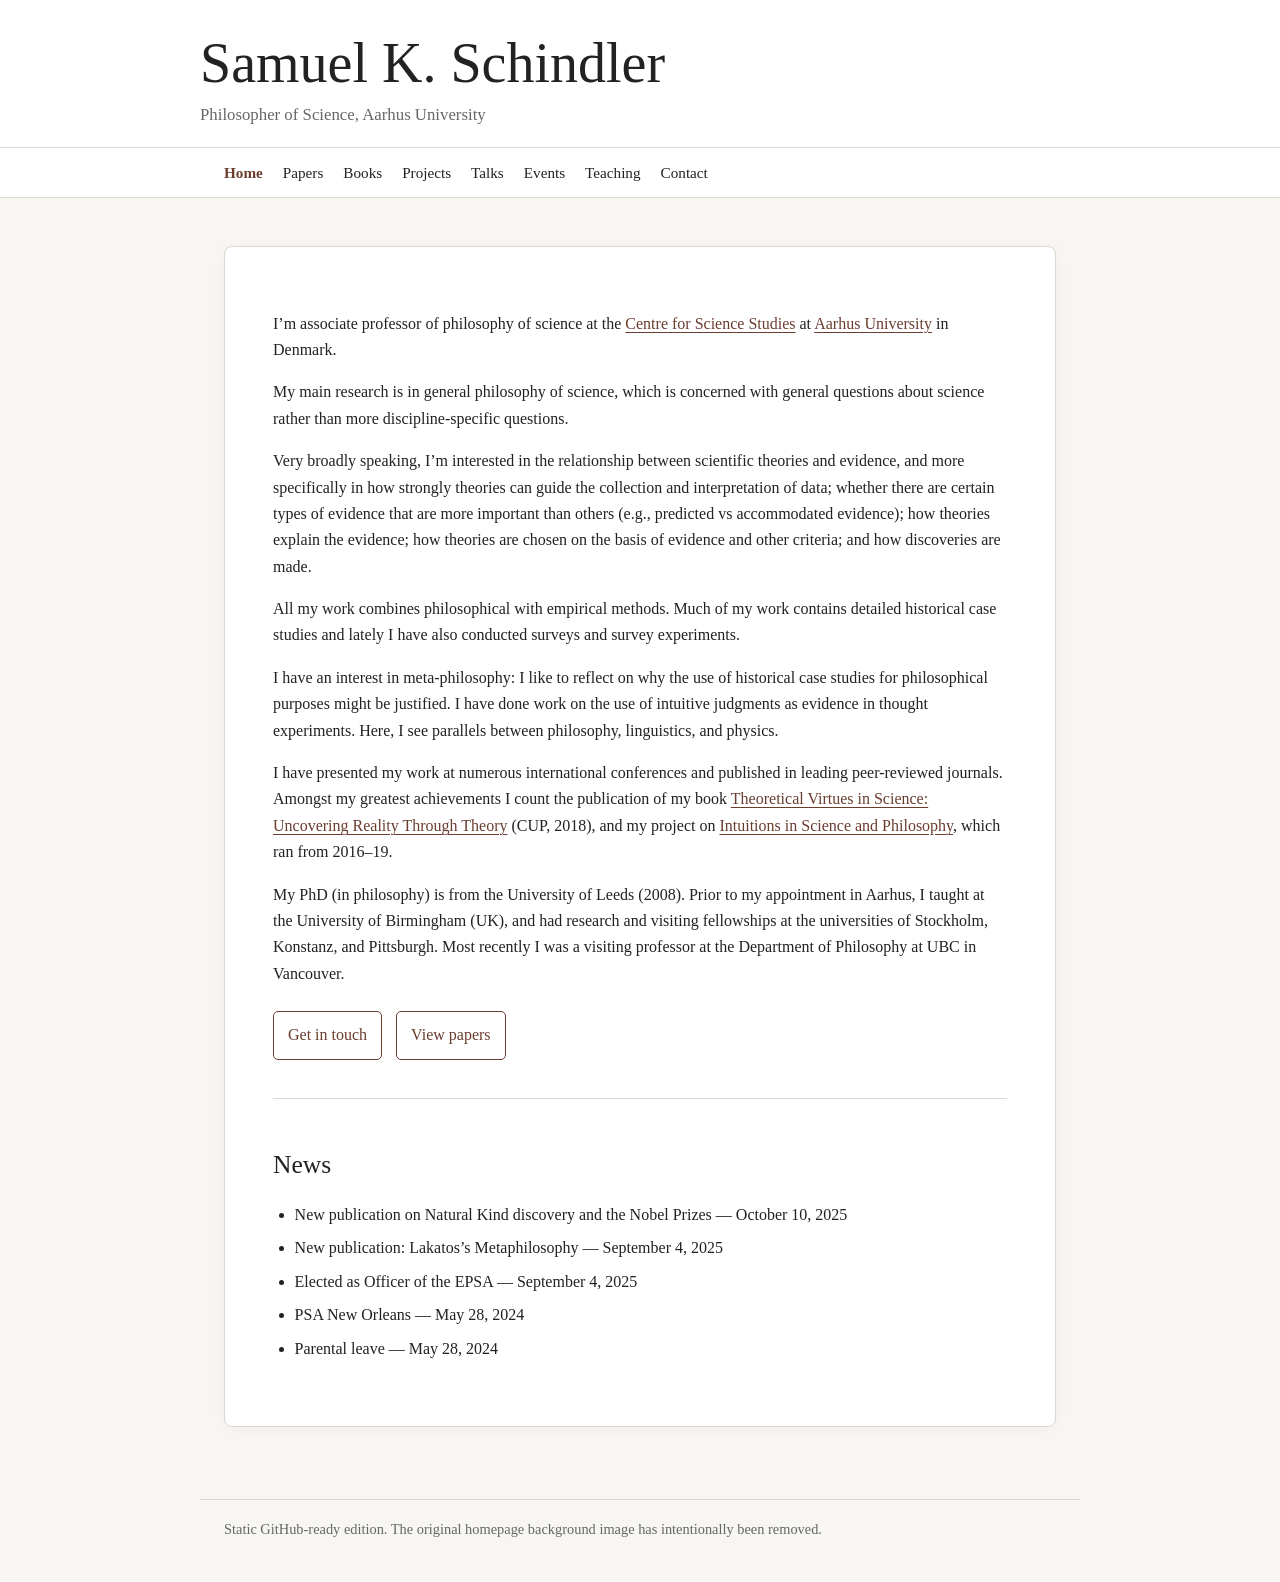
<file: samuelschindler-github/index.html>
<!doctype html><html lang="en"><head><meta charset="utf-8"><meta name="viewport" content="width=device-width,initial-scale=1"><title>Samuel K. Schindler — Philosopher of Science</title><meta name="description" content="Samuel K. Schindler, philosopher of science at Aarhus University."><link rel="stylesheet" href="styles.css"></head><body>
<header class="site-header"><div class="wrap brand"><a href="index.html"><h1>Samuel K. Schindler</h1></a><p class="tagline">Philosopher of Science, Aarhus University</p></div><nav><div class="wrap"><a aria-current="page" href="index.html">Home</a><a href="papers.html">Papers</a><a href="books.html">Books</a><a href="projects.html">Projects</a><a href="talks.html">Talks</a><a href="events.html">Events</a><a href="teaching.html">Teaching</a><a href="contact.html">Contact</a></div></nav></header>
<main><div class="wrap"><article class="card"><p>I’m associate professor of philosophy of science at the <a href="https://css.au.dk/" target="_blank" rel="noopener">Centre for Science Studies</a> at <a href="https://www.au.dk/" target="_blank" rel="noopener">Aarhus University</a> in Denmark.</p><p>My main research is in general philosophy of science, which is concerned with general questions about science rather than more discipline-specific questions.</p><p>Very broadly speaking, I’m interested in the relationship between scientific theories and evidence, and more specifically in how strongly theories can guide the collection and interpretation of data; whether there are certain types of evidence that are more important than others (e.g., predicted vs accommodated evidence); how theories explain the evidence; how theories are chosen on the basis of evidence and other criteria; and how discoveries are made.</p><p>All my work combines philosophical with empirical methods. Much of my work contains detailed historical case studies and lately I have also conducted surveys and survey experiments.</p><p>I have an interest in meta-philosophy: I like to reflect on why the use of historical case studies for philosophical purposes might be justified. I have done work on the use of intuitive judgments as evidence in thought experiments. Here, I see parallels between philosophy, linguistics, and physics.</p><p>I have presented my work at numerous international conferences and published in leading peer-reviewed journals. Amongst my greatest achievements I count the publication of my book <a href="books.html">Theoretical Virtues in Science: Uncovering Reality Through Theory</a> (CUP, 2018), and my project on <a href="projects.html">Intuitions in Science and Philosophy</a>, which ran from 2016–19.</p><p>My PhD (in philosophy) is from the University of Leeds (2008). Prior to my appointment in Aarhus, I taught at the University of Birmingham (UK), and had research and visiting fellowships at the universities of Stockholm, Konstanz, and Pittsburgh. Most recently I was a visiting professor at the Department of Philosophy at UBC in Vancouver.</p><div class="actions"><a class="button" href="contact.html">Get in touch</a><a class="button" href="papers.html">View papers</a></div><section class="news"><h2>News</h2><ul><li>New publication on Natural Kind discovery and the Nobel Prizes — October 10, 2025</li><li>New publication: Lakatos’s Metaphilosophy — September 4, 2025</li><li>Elected as Officer of the EPSA — September 4, 2025</li><li>PSA New Orleans — May 28, 2024</li><li>Parental leave — May 28, 2024</li></ul></section></article></div></main><footer><div class="wrap">Static GitHub-ready edition. The original homepage background image has intentionally been removed.</div></footer></body></html>
</file>
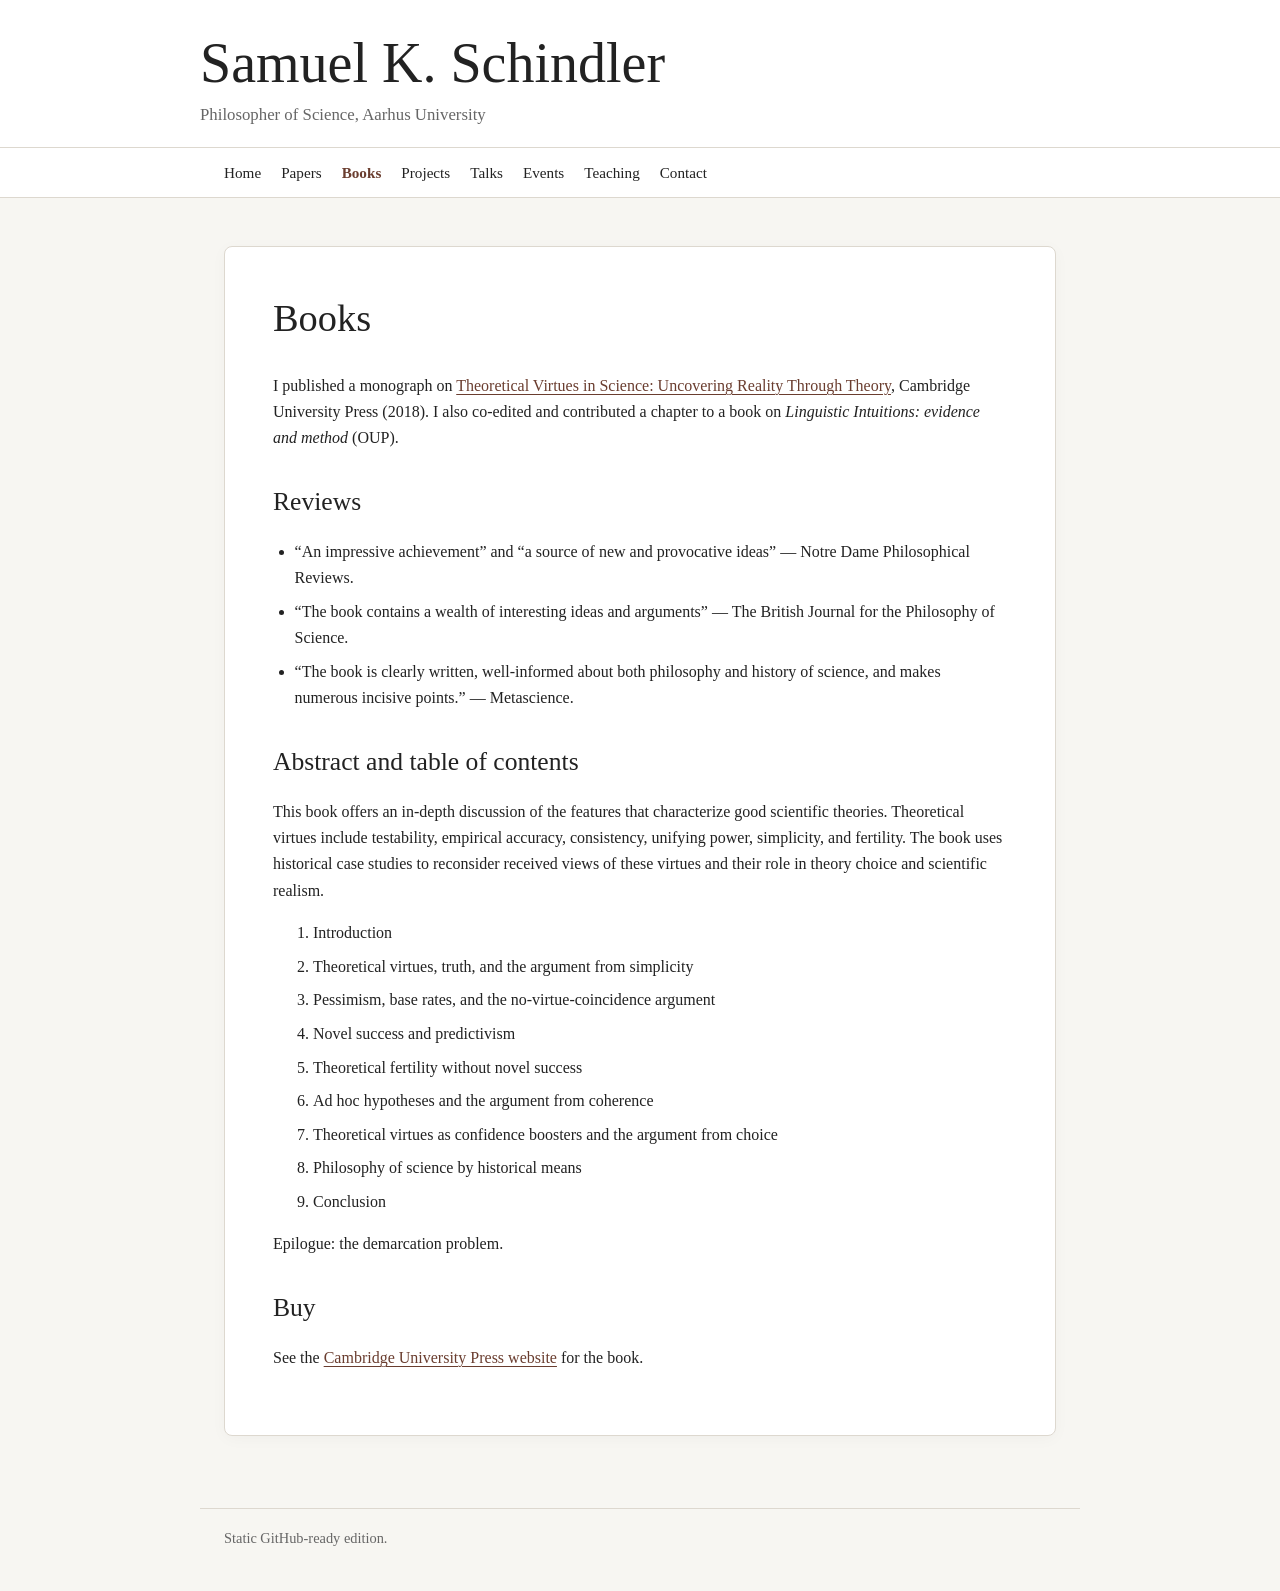
<file: samuelschindler-github/books.html>
<!doctype html><html lang="en"><head><meta charset="utf-8"><meta name="viewport" content="width=device-width,initial-scale=1"><title>Books — Samuel K. Schindler</title><link rel="stylesheet" href="styles.css"></head><body><header class="site-header"><div class="wrap brand"><a href="index.html"><h1>Samuel K. Schindler</h1></a><p class="tagline">Philosopher of Science, Aarhus University</p></div><nav><div class="wrap"><a href="index.html">Home</a><a href="papers.html">Papers</a><a aria-current="page" href="books.html">Books</a><a href="projects.html">Projects</a><a href="talks.html">Talks</a><a href="events.html">Events</a><a href="teaching.html">Teaching</a><a href="contact.html">Contact</a></div></nav></header><main><div class="wrap"><article class="card"><h1>Books</h1><p>I published a monograph on <a href="https://www.cambridge.org/" target="_blank" rel="noopener">Theoretical Virtues in Science: Uncovering Reality Through Theory</a>, Cambridge University Press (2018). I also co-edited and contributed a chapter to a book on <em>Linguistic Intuitions: evidence and method</em> (OUP).</p><h2>Reviews</h2><ul><li>“An impressive achievement” and “a source of new and provocative ideas” — Notre Dame Philosophical Reviews.</li><li>“The book contains a wealth of interesting ideas and arguments” — The British Journal for the Philosophy of Science.</li><li>“The book is clearly written, well-informed about both philosophy and history of science, and makes numerous incisive points.” — Metascience.</li></ul><h2>Abstract and table of contents</h2><p>This book offers an in-depth discussion of the features that characterize good scientific theories. Theoretical virtues include testability, empirical accuracy, consistency, unifying power, simplicity, and fertility. The book uses historical case studies to reconsider received views of these virtues and their role in theory choice and scientific realism.</p><ol><li>Introduction</li><li>Theoretical virtues, truth, and the argument from simplicity</li><li>Pessimism, base rates, and the no-virtue-coincidence argument</li><li>Novel success and predictivism</li><li>Theoretical fertility without novel success</li><li>Ad hoc hypotheses and the argument from coherence</li><li>Theoretical virtues as confidence boosters and the argument from choice</li><li>Philosophy of science by historical means</li><li>Conclusion</li></ol><p>Epilogue: the demarcation problem.</p><h2>Buy</h2><p>See the <a href="https://www.cambridge.org/" target="_blank" rel="noopener">Cambridge University Press website</a> for the book.</p></article></div></main><footer><div class="wrap">Static GitHub-ready edition.</div></footer></body></html>
</file>
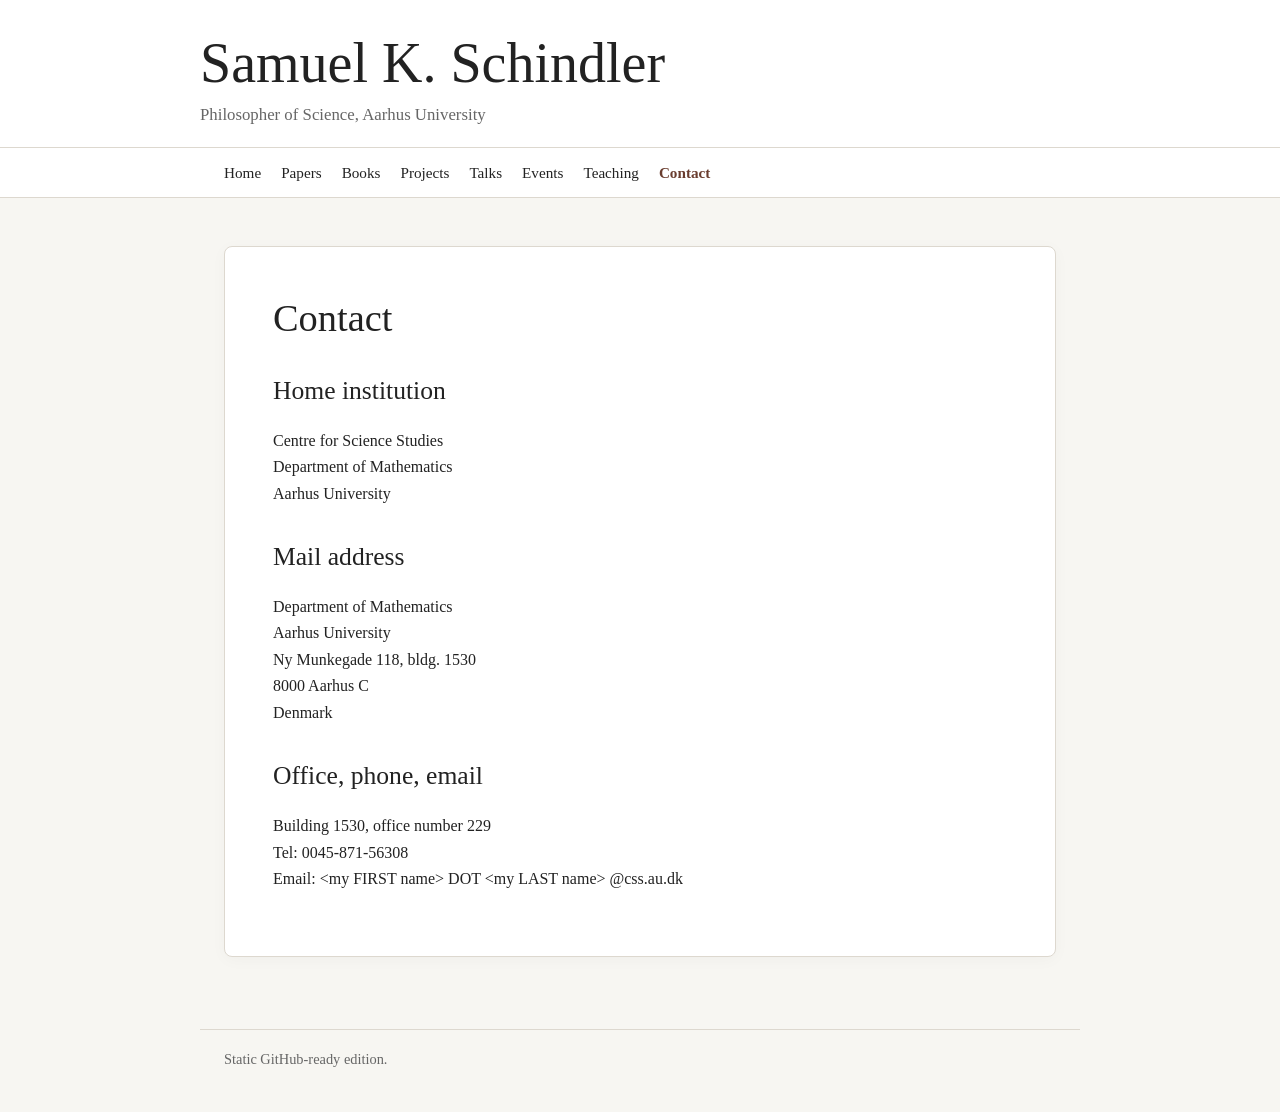
<file: samuelschindler-github/contact.html>
<!doctype html><html lang="en"><head><meta charset="utf-8"><meta name="viewport" content="width=device-width,initial-scale=1"><title>Contact — Samuel K. Schindler</title><link rel="stylesheet" href="styles.css"></head><body><header class="site-header"><div class="wrap brand"><a href="index.html"><h1>Samuel K. Schindler</h1></a><p class="tagline">Philosopher of Science, Aarhus University</p></div><nav><div class="wrap"><a href="index.html">Home</a><a href="papers.html">Papers</a><a href="books.html">Books</a><a href="projects.html">Projects</a><a href="talks.html">Talks</a><a href="events.html">Events</a><a href="teaching.html">Teaching</a><a aria-current="page" href="contact.html">Contact</a></div></nav></header><main><div class="wrap"><article class="card"><h1>Contact</h1><h2>Home institution</h2><p>Centre for Science Studies<br>Department of Mathematics<br>Aarhus University</p><h2>Mail address</h2><p>Department of Mathematics<br>Aarhus University<br>Ny Munkegade 118, bldg. 1530<br>8000 Aarhus C<br>Denmark</p><h2>Office, phone, email</h2><p>Building 1530, office number 229<br>Tel: 0045-871-56308<br>Email: &lt;my FIRST name&gt; DOT &lt;my LAST name&gt; @css.au.dk</p></article></div></main><footer><div class="wrap">Static GitHub-ready edition.</div></footer></body></html>
</file>
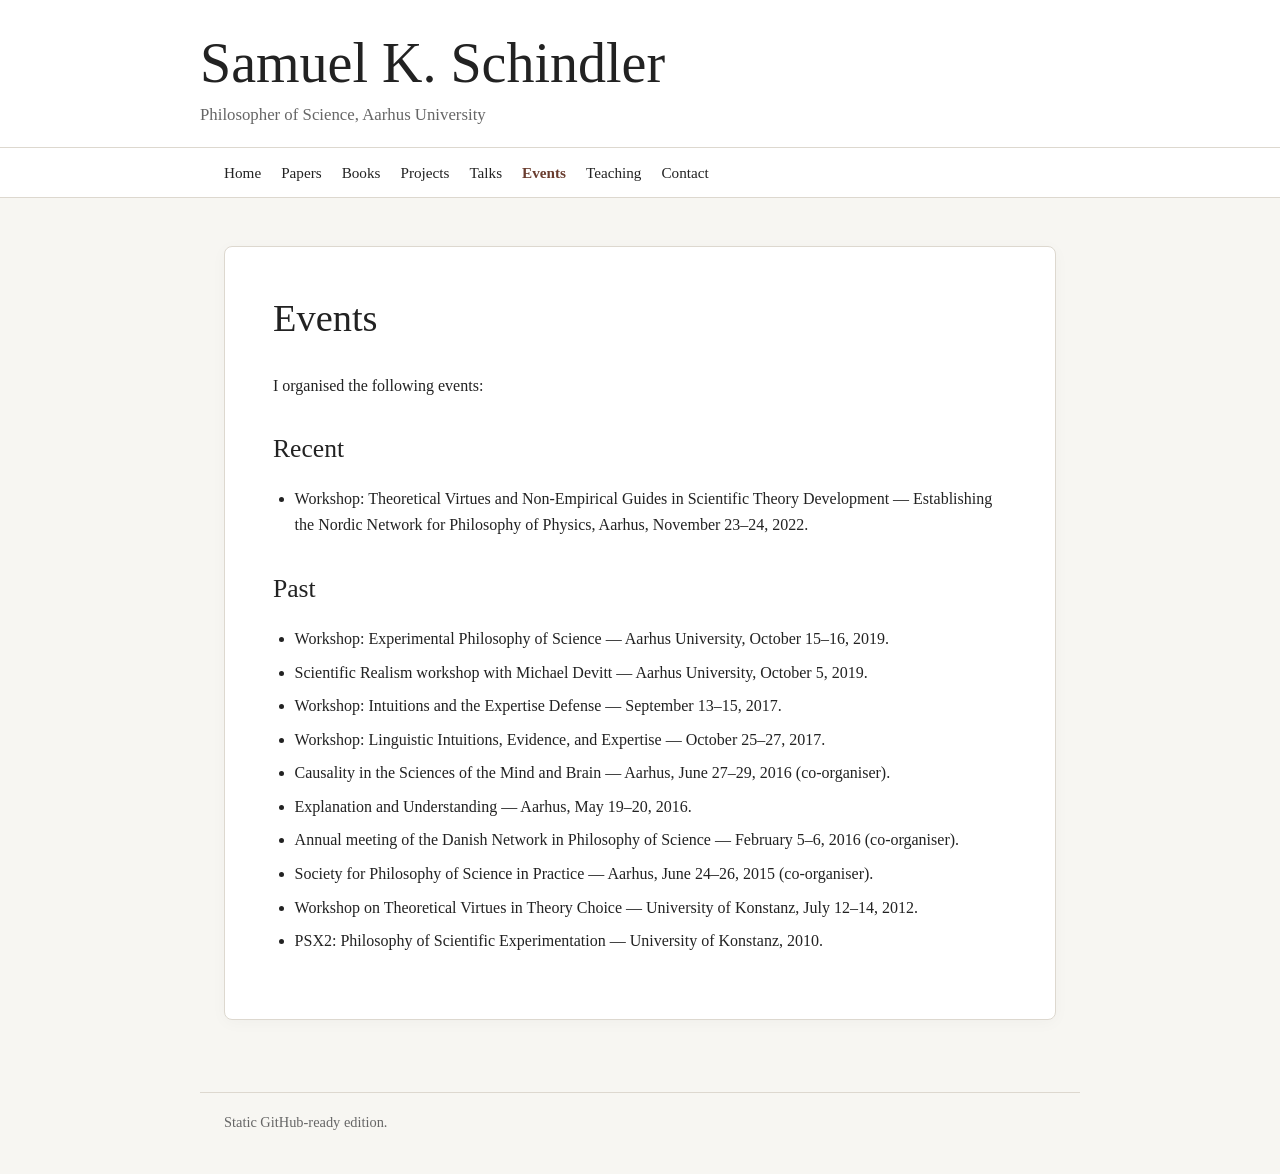
<file: samuelschindler-github/events.html>
<!doctype html><html lang="en"><head><meta charset="utf-8"><meta name="viewport" content="width=device-width,initial-scale=1"><title>Events — Samuel K. Schindler</title><link rel="stylesheet" href="styles.css"></head><body><header class="site-header"><div class="wrap brand"><a href="index.html"><h1>Samuel K. Schindler</h1></a><p class="tagline">Philosopher of Science, Aarhus University</p></div><nav><div class="wrap"><a href="index.html">Home</a><a href="papers.html">Papers</a><a href="books.html">Books</a><a href="projects.html">Projects</a><a href="talks.html">Talks</a><a aria-current="page" href="events.html">Events</a><a href="teaching.html">Teaching</a><a href="contact.html">Contact</a></div></nav></header><main><div class="wrap"><article class="card"><h1>Events</h1><p>I organised the following events:</p><h2>Recent</h2><ul><li>Workshop: Theoretical Virtues and Non-Empirical Guides in Scientific Theory Development — Establishing the Nordic Network for Philosophy of Physics, Aarhus, November 23–24, 2022.</li></ul><h2>Past</h2><ul><li>Workshop: Experimental Philosophy of Science — Aarhus University, October 15–16, 2019.</li><li>Scientific Realism workshop with Michael Devitt — Aarhus University, October 5, 2019.</li><li>Workshop: Intuitions and the Expertise Defense — September 13–15, 2017.</li><li>Workshop: Linguistic Intuitions, Evidence, and Expertise — October 25–27, 2017.</li><li>Causality in the Sciences of the Mind and Brain — Aarhus, June 27–29, 2016 (co-organiser).</li><li>Explanation and Understanding — Aarhus, May 19–20, 2016.</li><li>Annual meeting of the Danish Network in Philosophy of Science — February 5–6, 2016 (co-organiser).</li><li>Society for Philosophy of Science in Practice — Aarhus, June 24–26, 2015 (co-organiser).</li><li>Workshop on Theoretical Virtues in Theory Choice — University of Konstanz, July 12–14, 2012.</li><li>PSX2: Philosophy of Scientific Experimentation — University of Konstanz, 2010.</li></ul></article></div></main><footer><div class="wrap">Static GitHub-ready edition.</div></footer></body></html>
</file>
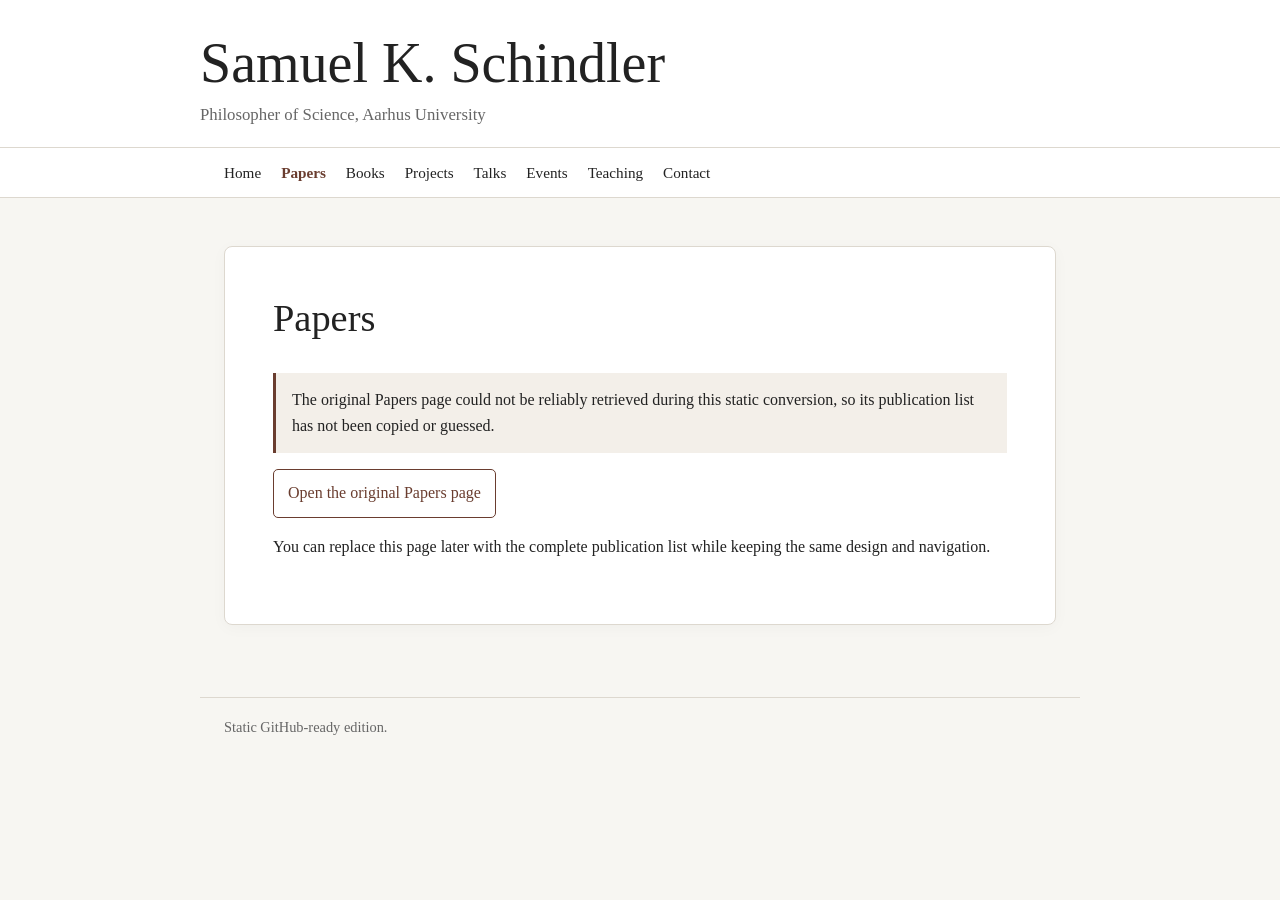
<file: samuelschindler-github/papers.html>
<!doctype html><html lang="en"><head><meta charset="utf-8"><meta name="viewport" content="width=device-width,initial-scale=1"><title>Papers — Samuel K. Schindler</title><link rel="stylesheet" href="styles.css"></head><body><header class="site-header"><div class="wrap brand"><a href="index.html"><h1>Samuel K. Schindler</h1></a><p class="tagline">Philosopher of Science, Aarhus University</p></div><nav><div class="wrap"><a href="index.html">Home</a><a aria-current="page" href="papers.html">Papers</a><a href="books.html">Books</a><a href="projects.html">Projects</a><a href="talks.html">Talks</a><a href="events.html">Events</a><a href="teaching.html">Teaching</a><a href="contact.html">Contact</a></div></nav></header><main><div class="wrap"><article class="card"><h1>Papers</h1><p class="note">The original Papers page could not be reliably retrieved during this static conversion, so its publication list has not been copied or guessed.</p><p><a class="button" href="https://samuelschindler.org/papers/" target="_blank" rel="noopener">Open the original Papers page</a></p><p>You can replace this page later with the complete publication list while keeping the same design and navigation.</p></article></div></main><footer><div class="wrap">Static GitHub-ready edition.</div></footer></body></html>
</file>
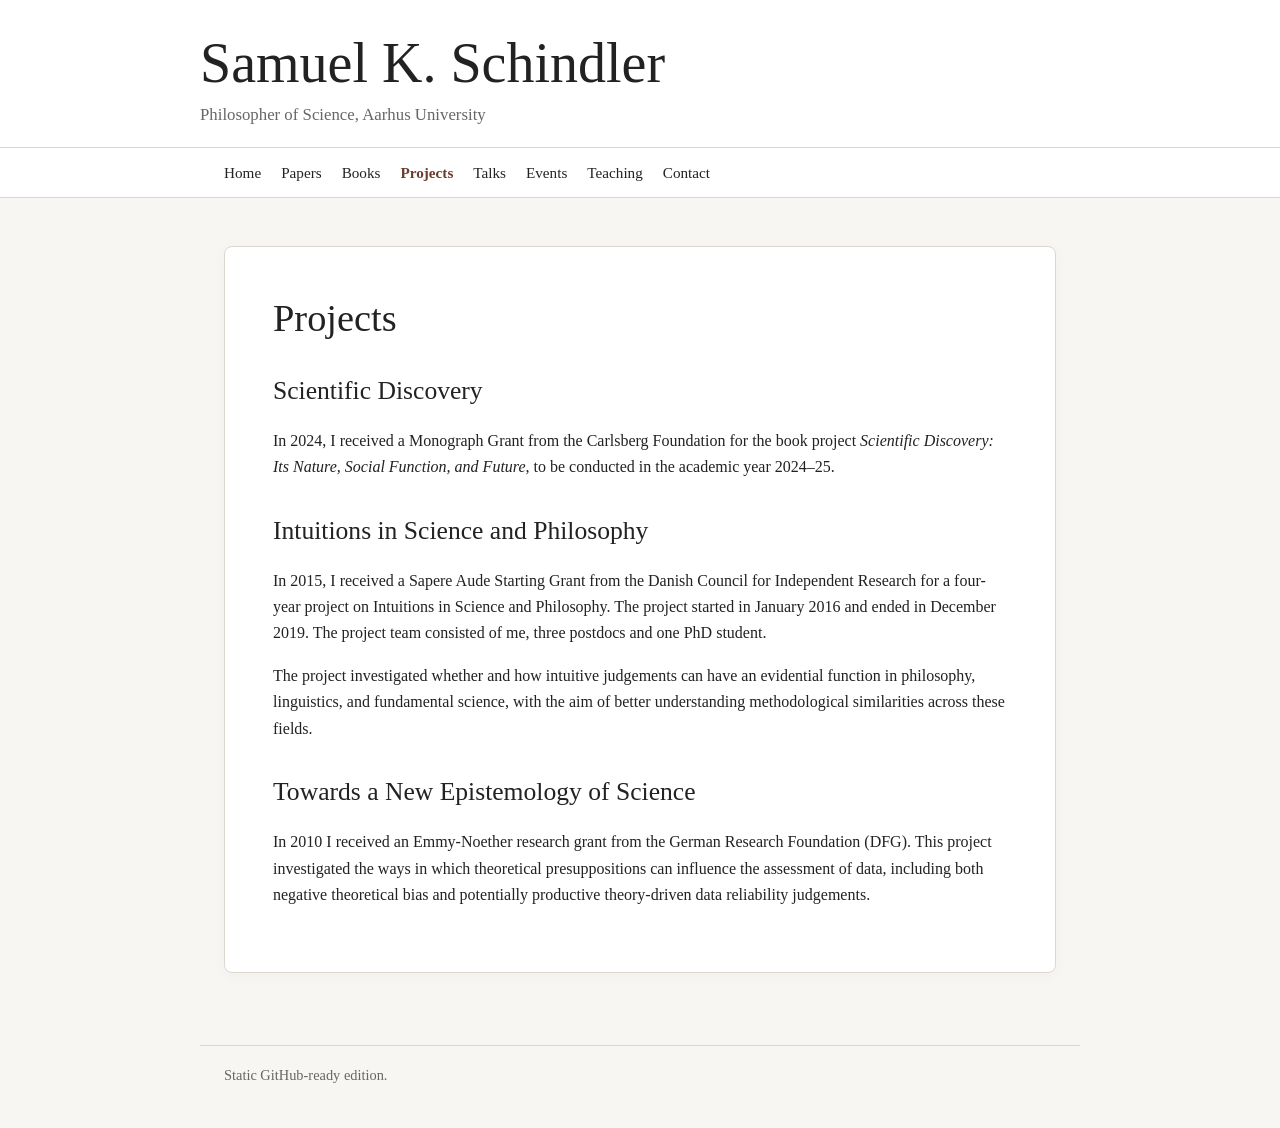
<file: samuelschindler-github/projects.html>
<!doctype html><html lang="en"><head><meta charset="utf-8"><meta name="viewport" content="width=device-width,initial-scale=1"><title>Projects — Samuel K. Schindler</title><link rel="stylesheet" href="styles.css"></head><body><header class="site-header"><div class="wrap brand"><a href="index.html"><h1>Samuel K. Schindler</h1></a><p class="tagline">Philosopher of Science, Aarhus University</p></div><nav><div class="wrap"><a href="index.html">Home</a><a href="papers.html">Papers</a><a href="books.html">Books</a><a aria-current="page" href="projects.html">Projects</a><a href="talks.html">Talks</a><a href="events.html">Events</a><a href="teaching.html">Teaching</a><a href="contact.html">Contact</a></div></nav></header><main><div class="wrap"><article class="card"><h1>Projects</h1><h2>Scientific Discovery</h2><p>In 2024, I received a Monograph Grant from the Carlsberg Foundation for the book project <em>Scientific Discovery: Its Nature, Social Function, and Future</em>, to be conducted in the academic year 2024–25.</p><h2>Intuitions in Science and Philosophy</h2><p>In 2015, I received a Sapere Aude Starting Grant from the Danish Council for Independent Research for a four-year project on Intuitions in Science and Philosophy. The project started in January 2016 and ended in December 2019. The project team consisted of me, three postdocs and one PhD student.</p><p>The project investigated whether and how intuitive judgements can have an evidential function in philosophy, linguistics, and fundamental science, with the aim of better understanding methodological similarities across these fields.</p><h2>Towards a New Epistemology of Science</h2><p>In 2010 I received an Emmy-Noether research grant from the German Research Foundation (DFG). This project investigated the ways in which theoretical presuppositions can influence the assessment of data, including both negative theoretical bias and potentially productive theory-driven data reliability judgements.</p></article></div></main><footer><div class="wrap">Static GitHub-ready edition.</div></footer></body></html>
</file>
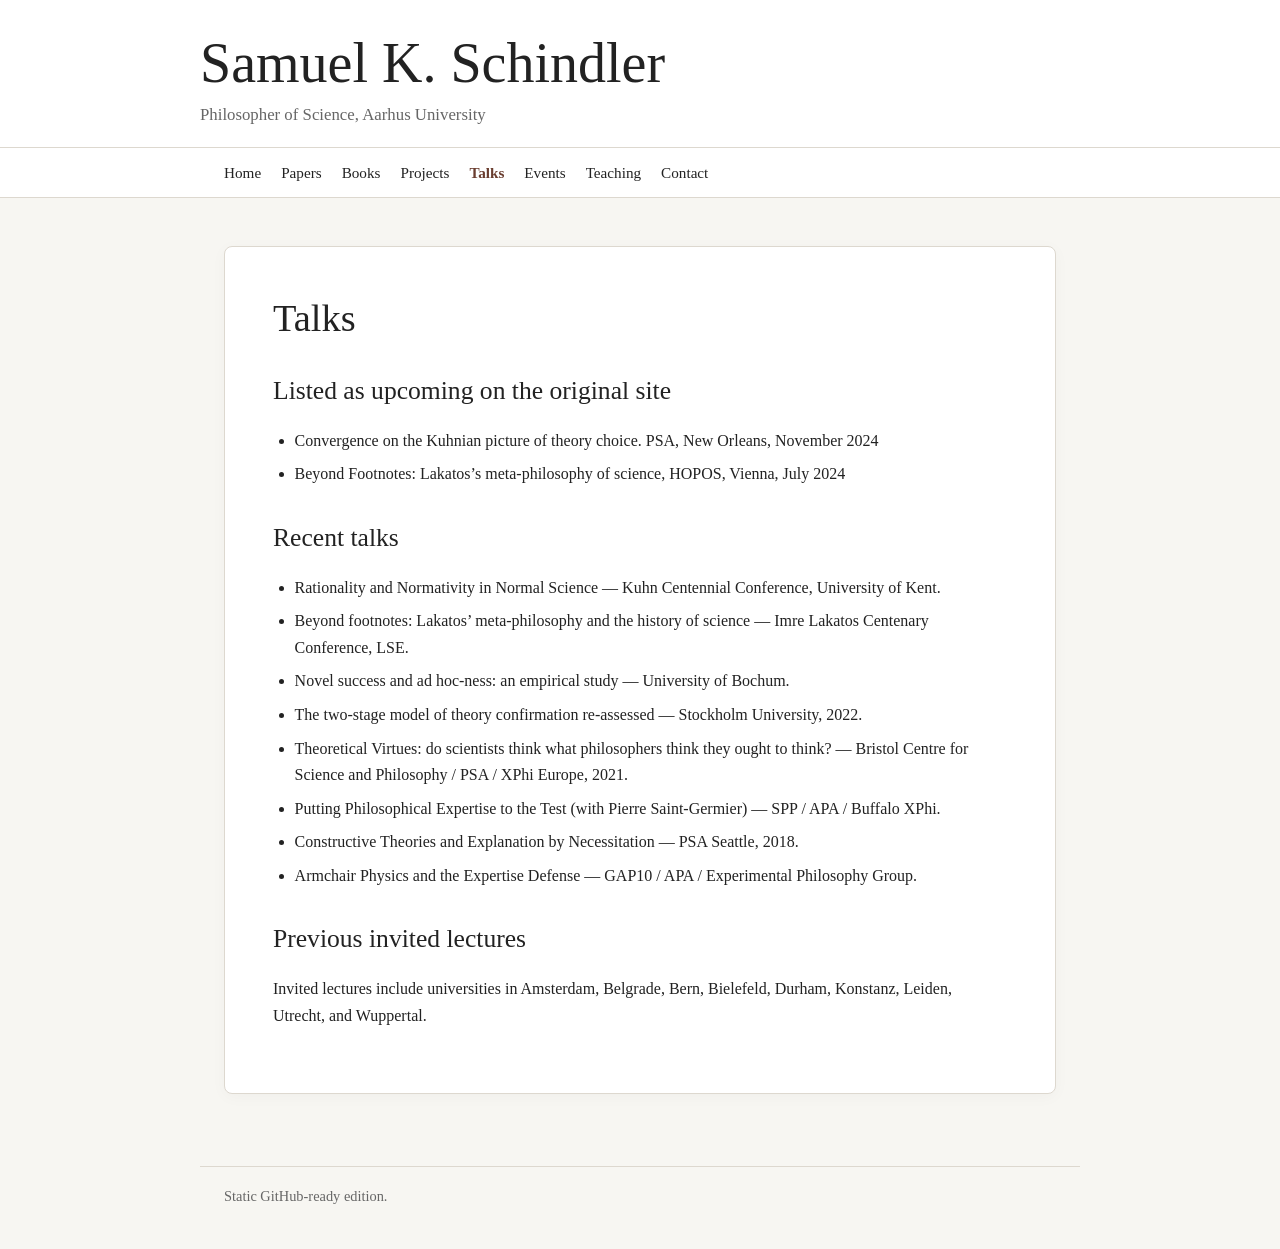
<file: samuelschindler-github/talks.html>
<!doctype html><html lang="en"><head><meta charset="utf-8"><meta name="viewport" content="width=device-width,initial-scale=1"><title>Talks — Samuel K. Schindler</title><link rel="stylesheet" href="styles.css"></head><body><header class="site-header"><div class="wrap brand"><a href="index.html"><h1>Samuel K. Schindler</h1></a><p class="tagline">Philosopher of Science, Aarhus University</p></div><nav><div class="wrap"><a href="index.html">Home</a><a href="papers.html">Papers</a><a href="books.html">Books</a><a href="projects.html">Projects</a><a aria-current="page" href="talks.html">Talks</a><a href="events.html">Events</a><a href="teaching.html">Teaching</a><a href="contact.html">Contact</a></div></nav></header><main><div class="wrap"><article class="card"><h1>Talks</h1><h2>Listed as upcoming on the original site</h2><ul><li>Convergence on the Kuhnian picture of theory choice. PSA, New Orleans, November 2024</li><li>Beyond Footnotes: Lakatos’s meta-philosophy of science, HOPOS, Vienna, July 2024</li></ul><h2>Recent talks</h2><ul><li>Rationality and Normativity in Normal Science — Kuhn Centennial Conference, University of Kent.</li><li>Beyond footnotes: Lakatos’ meta-philosophy and the history of science — Imre Lakatos Centenary Conference, LSE.</li><li>Novel success and ad hoc-ness: an empirical study — University of Bochum.</li><li>The two-stage model of theory confirmation re-assessed — Stockholm University, 2022.</li><li>Theoretical Virtues: do scientists think what philosophers think they ought to think? — Bristol Centre for Science and Philosophy / PSA / XPhi Europe, 2021.</li><li>Putting Philosophical Expertise to the Test (with Pierre Saint-Germier) — SPP / APA / Buffalo XPhi.</li><li>Constructive Theories and Explanation by Necessitation — PSA Seattle, 2018.</li><li>Armchair Physics and the Expertise Defense — GAP10 / APA / Experimental Philosophy Group.</li></ul><h2>Previous invited lectures</h2><p>Invited lectures include universities in Amsterdam, Belgrade, Bern, Bielefeld, Durham, Konstanz, Leiden, Utrecht, and Wuppertal.</p></article></div></main><footer><div class="wrap">Static GitHub-ready edition.</div></footer></body></html>
</file>
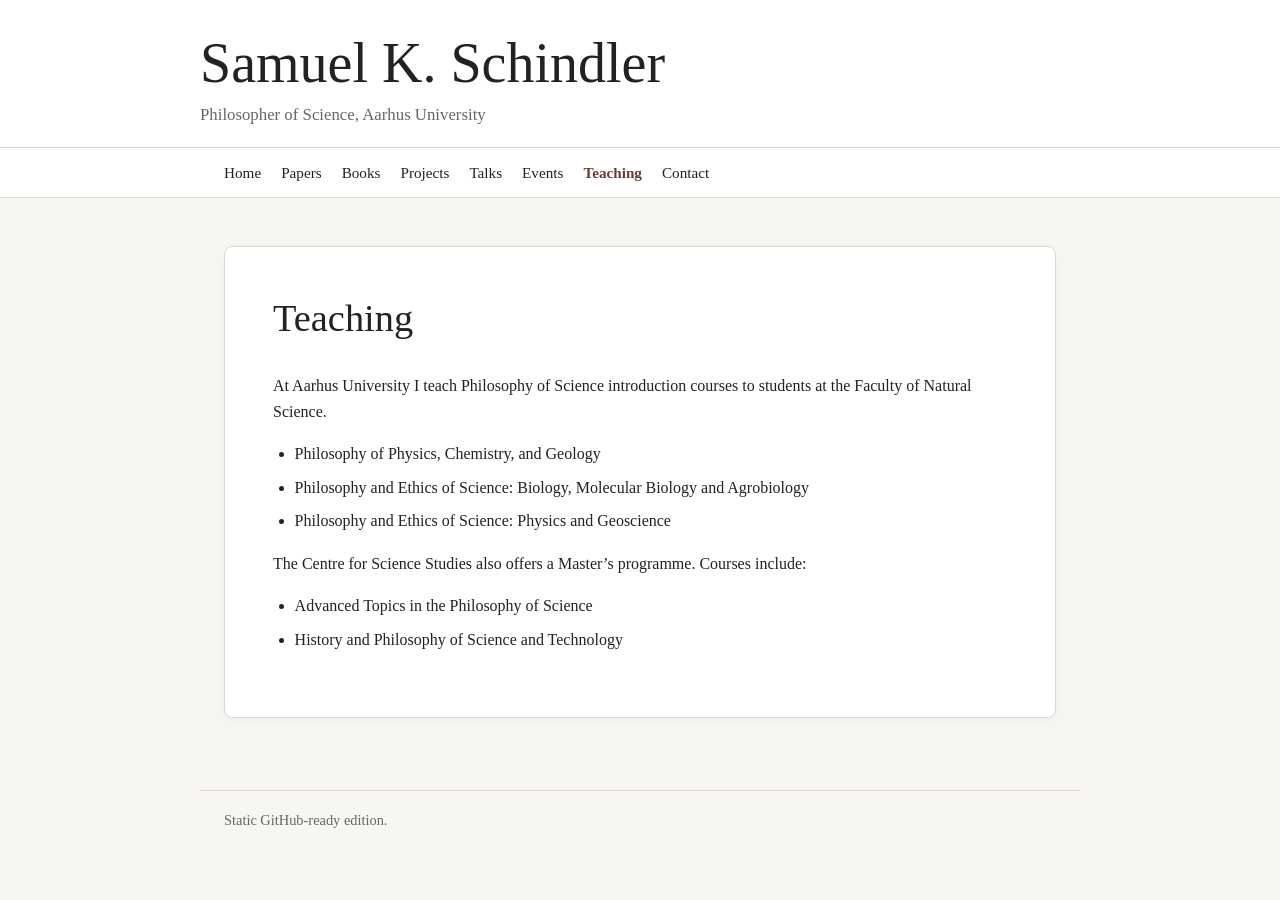
<file: samuelschindler-github/teaching.html>
<!doctype html><html lang="en"><head><meta charset="utf-8"><meta name="viewport" content="width=device-width,initial-scale=1"><title>Teaching — Samuel K. Schindler</title><link rel="stylesheet" href="styles.css"></head><body><header class="site-header"><div class="wrap brand"><a href="index.html"><h1>Samuel K. Schindler</h1></a><p class="tagline">Philosopher of Science, Aarhus University</p></div><nav><div class="wrap"><a href="index.html">Home</a><a href="papers.html">Papers</a><a href="books.html">Books</a><a href="projects.html">Projects</a><a href="talks.html">Talks</a><a href="events.html">Events</a><a aria-current="page" href="teaching.html">Teaching</a><a href="contact.html">Contact</a></div></nav></header><main><div class="wrap"><article class="card"><h1>Teaching</h1><p>At Aarhus University I teach Philosophy of Science introduction courses to students at the Faculty of Natural Science.</p><ul><li>Philosophy of Physics, Chemistry, and Geology</li><li>Philosophy and Ethics of Science: Biology, Molecular Biology and Agrobiology</li><li>Philosophy and Ethics of Science: Physics and Geoscience</li></ul><p>The Centre for Science Studies also offers a Master’s programme. Courses include:</p><ul><li>Advanced Topics in the Philosophy of Science</li><li>History and Philosophy of Science and Technology</li></ul></article></div></main><footer><div class="wrap">Static GitHub-ready edition.</div></footer></body></html>
</file>
<file: samuelschindler-github/styles.css>
:root{--bg:#f7f6f2;--paper:#fff;--text:#222;--muted:#666;--accent:#6a3d2f;--line:#ddd8cf;--max:880px}
*{box-sizing:border-box}html{scroll-behavior:smooth}body{margin:0;background:var(--bg);color:var(--text);font-family:Georgia,'Times New Roman',serif;line-height:1.65}a{color:var(--accent);text-decoration-thickness:1px;text-underline-offset:3px}a:hover{text-decoration-thickness:2px}.site-header{background:var(--paper);border-bottom:1px solid var(--line)}.wrap{max-width:var(--max);margin:0 auto;padding:0 24px}.brand{padding:34px 0 18px}.brand a{color:var(--text);text-decoration:none}.brand h1{margin:0;font-size:clamp(2rem,6vw,3.5rem);font-weight:500;line-height:1.05}.tagline{margin:8px 0 0;color:var(--muted);font-size:1.05rem}nav{border-top:1px solid var(--line)}nav .wrap{display:flex;gap:20px;flex-wrap:wrap;padding-top:12px;padding-bottom:12px}nav a{color:var(--text);text-decoration:none;font-size:.95rem}nav a[aria-current='page']{font-weight:700;color:var(--accent)}main{padding:48px 0 72px}.card{background:var(--paper);border:1px solid var(--line);border-radius:8px;padding:clamp(24px,5vw,48px);box-shadow:0 3px 16px rgba(0,0,0,.03)}h1,h2,h3{line-height:1.2;font-weight:500}main h1{font-size:2.4rem;margin-top:0}h2{margin-top:2.2rem;font-size:1.6rem}ul{padding-left:1.35rem}li{margin:.45rem 0}.actions{display:flex;gap:14px;flex-wrap:wrap;margin-top:24px}.button{display:inline-block;padding:10px 14px;border:1px solid var(--accent);border-radius:5px;text-decoration:none}.news{border-top:1px solid var(--line);margin-top:38px;padding-top:16px}.note{padding:14px 16px;background:#f3efe9;border-left:3px solid var(--accent)}footer{color:var(--muted);font-size:.9rem;padding:0 0 40px}footer .wrap{border-top:1px solid var(--line);padding-top:18px}@media(max-width:600px){.brand{padding-top:24px}main{padding-top:28px}.card{border-radius:0;border-left:0;border-right:0}.wrap{padding-left:18px;padding-right:18px}}
</file>
